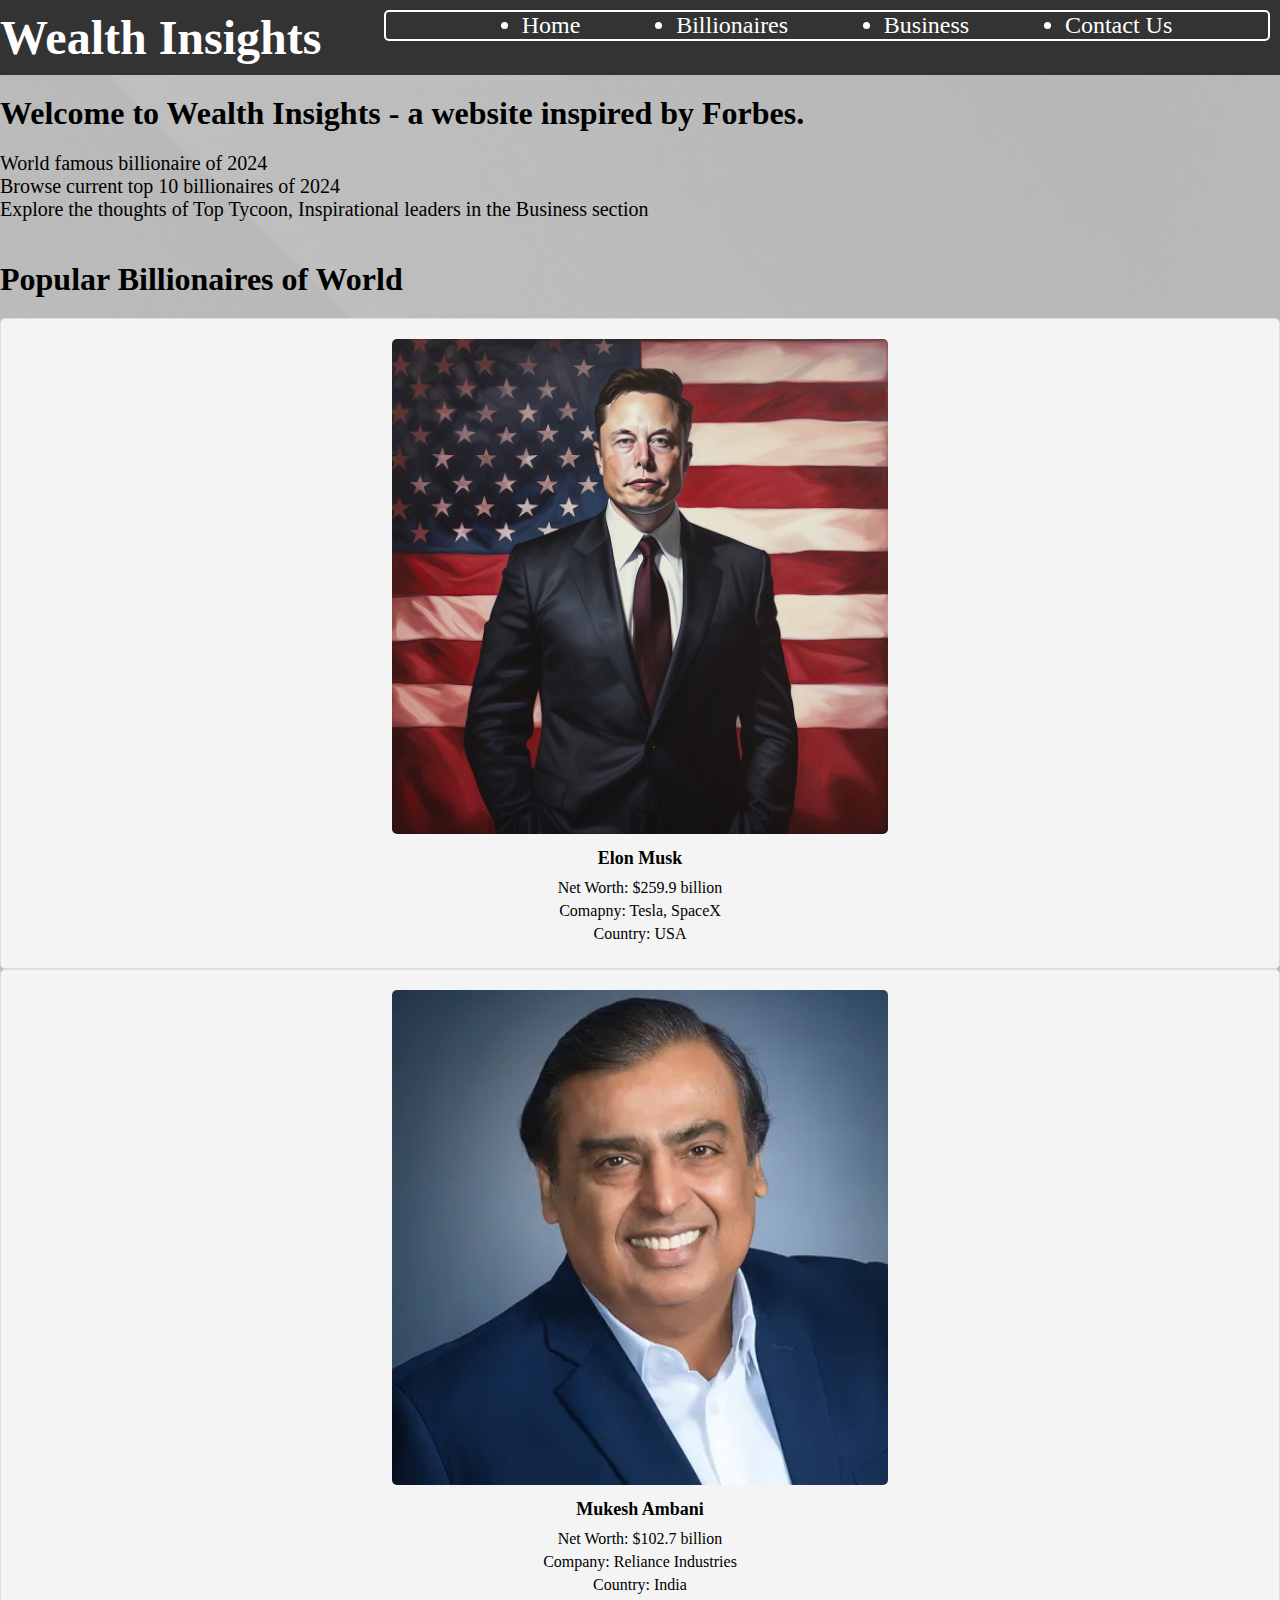
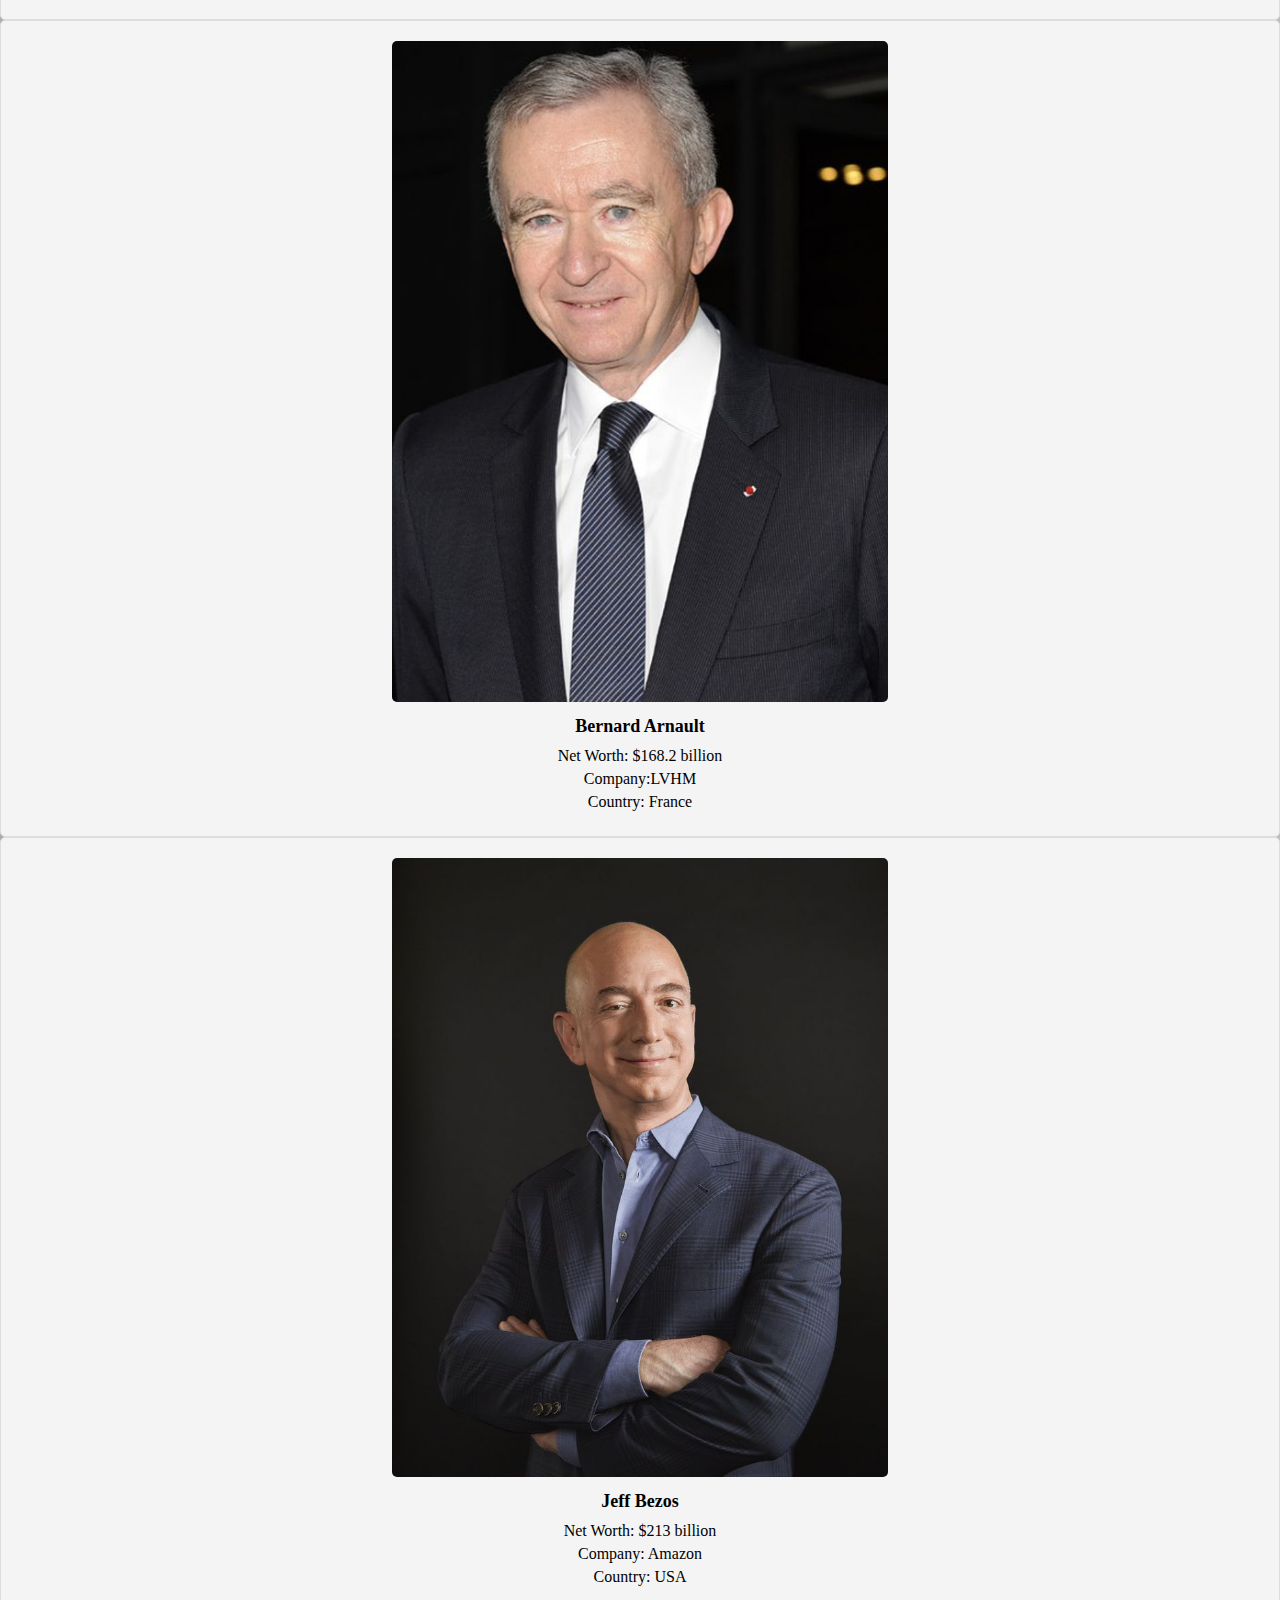
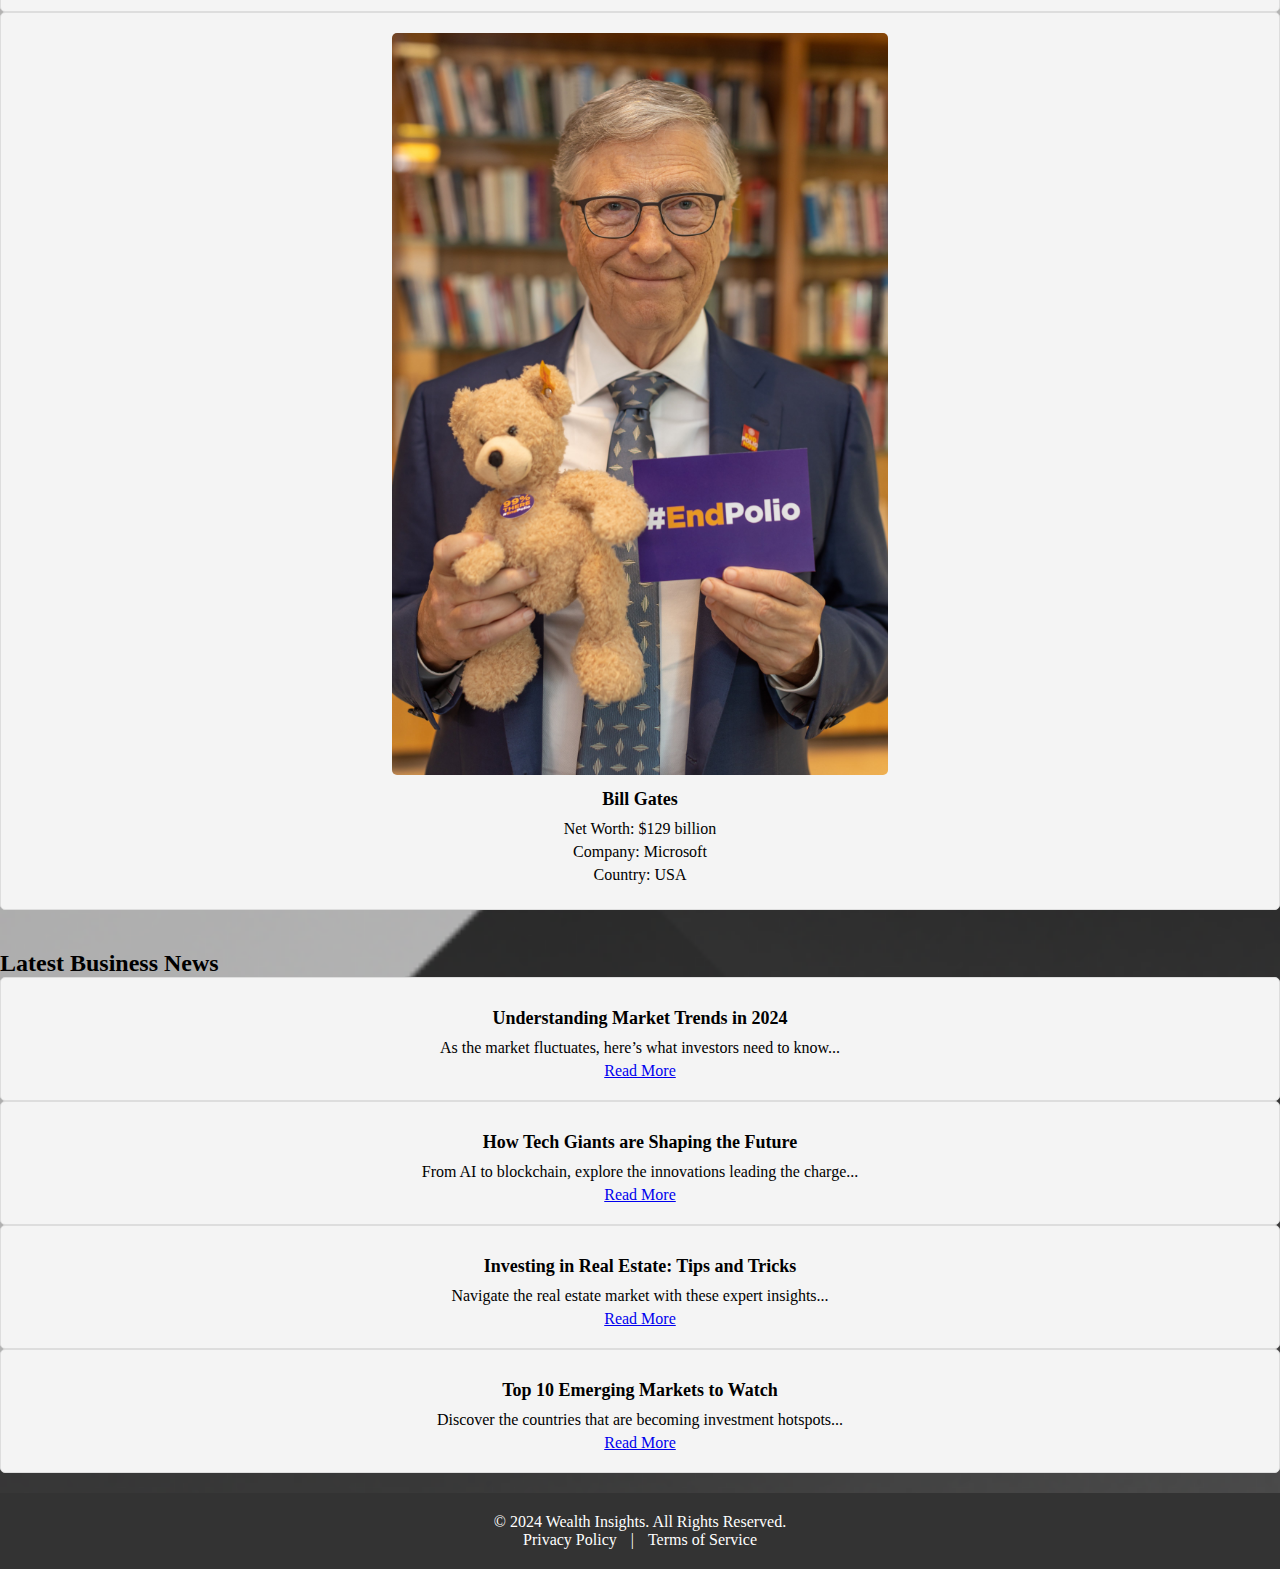
<file: wealth2/index.html>
<!DOCTYPE html>
<html lang="en">
<head>
    <meta charset="UTF-8">
    <meta name="viewport" content="width=device-width, initial-scale=1.0">
    <title>Wealth Insights</title>
    <link rel="stylesheet" href="style.css">
</head>
<body>
    
        <div class="header">
            <div id="logo"><h1 >Wealth Insights</h1></div>
                <div id="list">
                    <ul type="disc">
                        <li><a href="#home">Home</a></li>
                        <li><a href="billionaire.html">Billionaires</a></li>
                        <li><a href="business.html">Business </a></li>
                        <li><a href="contact_us.html">Contact Us</a></li>
                    </ul>
                </div>
        </div>

    
    <section id="home" class="main-content">
        <div class="famous">
            <h1>Welcome to Wealth Insights - a website inspired by Forbes.</h1>
            <p style="font-size: 20px;">World famous billionaire of 2024 </p>
            <p style="font-size: 20px;">Browse current top 10 billionaires of 2024</p>
            <p style="font-size: 20px;"> Explore the thoughts of Top Tycoon, Inspirational leaders in the Business section</p>
        </div>
    </section>

    
    <section id="billionaires" class="main-content">
        <div class="container">
            <h1>Popular Billionaires of World</h1>
            <article class="article-card">
                <img src="image/elon.jpg" alt="Elon Musk" style="width: 40%; height: 100;">
                <h3>Elon Musk</h3>
                <p>Net Worth: $259.9 billion</p>
                <p>Comapny: Tesla, SpaceX</p>
                <p>Country: USA</p>
            </article>
            <article class="article-card">
                <img src="image/ambani.webp" alt="Mukesh Ambani" style="width: 40%; height: 100;">
                <h3>Mukesh Ambani</h3>
                <p>Net Worth: $102.7 billion</p>
                <p>Company: Reliance Industries</p>
                <p>Country: India</p>
            </article>
            <article class="article-card">
                <img src="image/bernard2.jpg" alt="Bernard Arnault" style="width: 40%; height: 100;">
                <h3>Bernard Arnault</h3>
                <p>Net Worth: $168.2 billion</p>
                <p>Company:LVHM </p>
                <p>Country: France</p>
            </article>
            <article class="article-card">
                <img src="image/bezos.jpeg" alt="Jeff Bezos" style="width: 40%; height: 100;">
                <h3>Jeff Bezos</h3>
                <p>Net Worth: $213 billion</p>
                <p>Company: Amazon</p>
                <p>Country: USA</p>
            </article>
            <article class="article-card">
                <img src="image/gates2.jpg" alt="Bill Gates" style="width: 40%; height: 100;">
                <h3>Bill Gates</h3>
                <p>Net Worth: $129 billion</p>
                <p>Company: Microsoft</p>
                <p>Country: USA</p>
            </article>
           
        </div>
    </section>

    
    <section id="business" class="main-content">
        <div class="container">
            <h2>Latest Business News</h2>
            <article class="article-card">
                <h3>Understanding Market Trends in 2024</h3>
                <p>As the market fluctuates, here’s what investors need to know...</p>
                <a href="#">Read More</a>
            </article>
            <article class="article-card">
                <h3>How Tech Giants are Shaping the Future</h3>
                <p>From AI to blockchain, explore the innovations leading the charge...</p>
                <a href="#">Read More</a>
            </article>
            <article class="article-card">
                <h3>Investing in Real Estate: Tips and Tricks</h3>
                <p>Navigate the real estate market with these expert insights...</p>
                <a href="#">Read More</a>
            </article>
            <article class="article-card">
                <h3>Top 10 Emerging Markets to Watch</h3>
                <p>Discover the countries that are becoming investment hotspots...</p>
                <a href="#">Read More</a>
            </article>
        </div>
    </section>

    
    <footer class="footer">
        <div class="container">
            <p>&copy; 2024 Wealth Insights. All Rights Reserved.</p>
            <p><a href="#">Privacy Policy</a> | <a href="#">Terms of Service</a></p>
        </div>
    </footer>
</body>
</html>
</file>
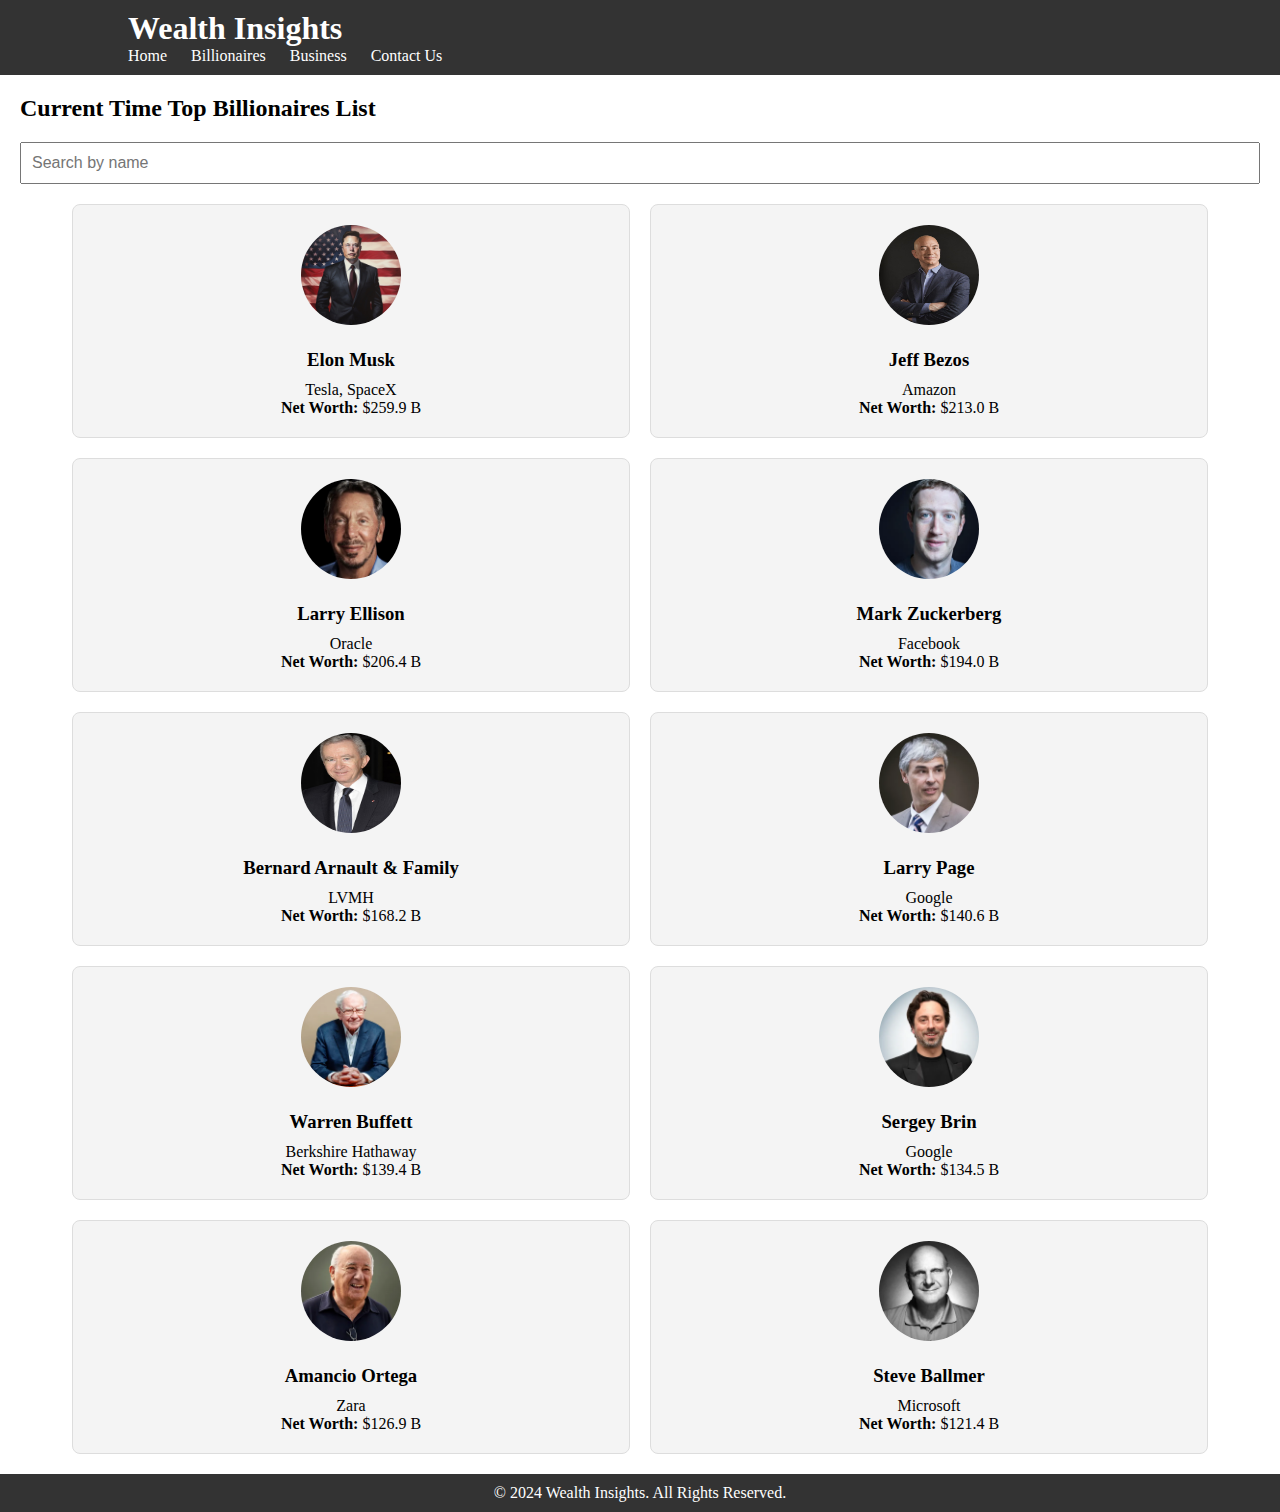
<file: wealth2/billionaire.html>
<!DOCTYPE html>
<html lang="en">
<head>
    <meta charset="UTF-8">
    <meta name="viewport" content="width=device-width, initial-scale=1.0">
    <title>Top Billionaires</title>
    <link rel="stylesheet" href="billionaire.css">
</head>
<body>
    <!-- Wrapper for the entire page content -->
    <div class="page-wrapper">

        <!-- Header Section -->
        <header class="header">
            <div class="container">
                <h1 class="logo">Wealth Insights</h1>
                <nav>
                    <ul>
                        <li><a href="index.html">Home</a></li>
                        <li><a href="billionaires.html">Billionaires</a></li>
                        <li><a href="business.html">Business</a></li>
                        <li><a href="contact_us.html">Contact Us</a></li>
                    </ul>
                </nav>
            </div>
        </header>

        <!-- Billionaires Page Content -->
        <section id="billionaires-page" class="main-content">
            <div class="container">
                <h2>Current Time Top Billionaires List</h2>
                <div class="search-bar">
                    <input type="text" placeholder="Search by name">
                </div>
                <div class="billionaire-list">
                    <!-- Billionaire Cards -->
                    <div class="billionaire-card">
                        <img src="image/elon.jpg" alt="Elon Musk"> 
                        <h3>Elon Musk</h3>
                        <p>Tesla, SpaceX</p>
                        <p><strong>Net Worth:</strong> $259.9 B</p>
                    </div>
                    <div class="billionaire-card">
                        <img src="image/bezos.jpeg" alt="Jeff Bezos">
                        <h3>Jeff Bezos</h3>
                        <p>Amazon</p>
                        <p><strong>Net Worth:</strong> $213.0 B</p>
                    </div>
                    <div class="billionaire-card">
                        <img src="image/larry.webp" alt="Larry Ellison">
                        <h3>Larry Ellison</h3>
                        <p>Oracle</p>
                        <p><strong>Net Worth:</strong> $206.4 B</p>
                    </div>
                    <div class="billionaire-card">
                        <img src="image/mark.webp" alt="Mark Zuckerberg">
                        <h3>Mark Zuckerberg</h3>
                        <p>Facebook</p>
                        <p><strong>Net Worth:</strong> $194.0 B</p>
                    </div>
                    <div class="billionaire-card">
                        <img src="image/bernard2.jpg" alt="Bernard Arnault & Family">
                        <h3>Bernard Arnault & Family</h3>
                        <p>LVMH</p>
                        <p><strong>Net Worth:</strong> $168.2 B</p>
                    </div>
                    <div class="billionaire-card">
                        <img src="image/larry page.webp" alt="Larry Page">
                        <h3>Larry Page</h3>
                        <p>Google</p>
                        <p><strong>Net Worth:</strong> $140.6 B</p>
                    </div>
                    <div class="billionaire-card">
                        <img src="image/buffet.webp" alt="Warren Buffett"> 
                        <h3>Warren Buffett</h3>
                        <p>Berkshire Hathaway</p>
                        <p><strong>Net Worth:</strong> $139.4 B</p>
                    </div>
                    <div class="billionaire-card">
                        <img src="image/sergey.webp" alt="Sergey Brin">
                        <h3>Sergey Brin</h3>
                        <p>Google</p>
                        <p><strong>Net Worth:</strong> $134.5 B</p>
                    </div>
                    <div class="billionaire-card">
                        <img src="image/ortega.webp" alt="Amancio Ortega">
                        <h3>Amancio Ortega</h3>
                        <p>Zara</p>
                        <p><strong>Net Worth:</strong> $126.9 B</p>
                    </div>
                    <div class="billionaire-card">
                        <img src="image/ballmer.webp" alt="Steve Ballmer">
                        <h3>Steve Ballmer</h3>
                        <p>Microsoft</p>
                        <p><strong>Net Worth:</strong> $121.4 B</p>
                    </div>
                </div>
            </div>
        </section>
    </div>

    <!-- Footer Section (outside the wrapper to ensure it stays at the bottom) -->
    <footer class="footer">
        <div class="container">
            <p>&copy; 2024 Wealth Insights. All Rights Reserved.</p>
        </div>
    </footer>
</body>
</html>
</file>
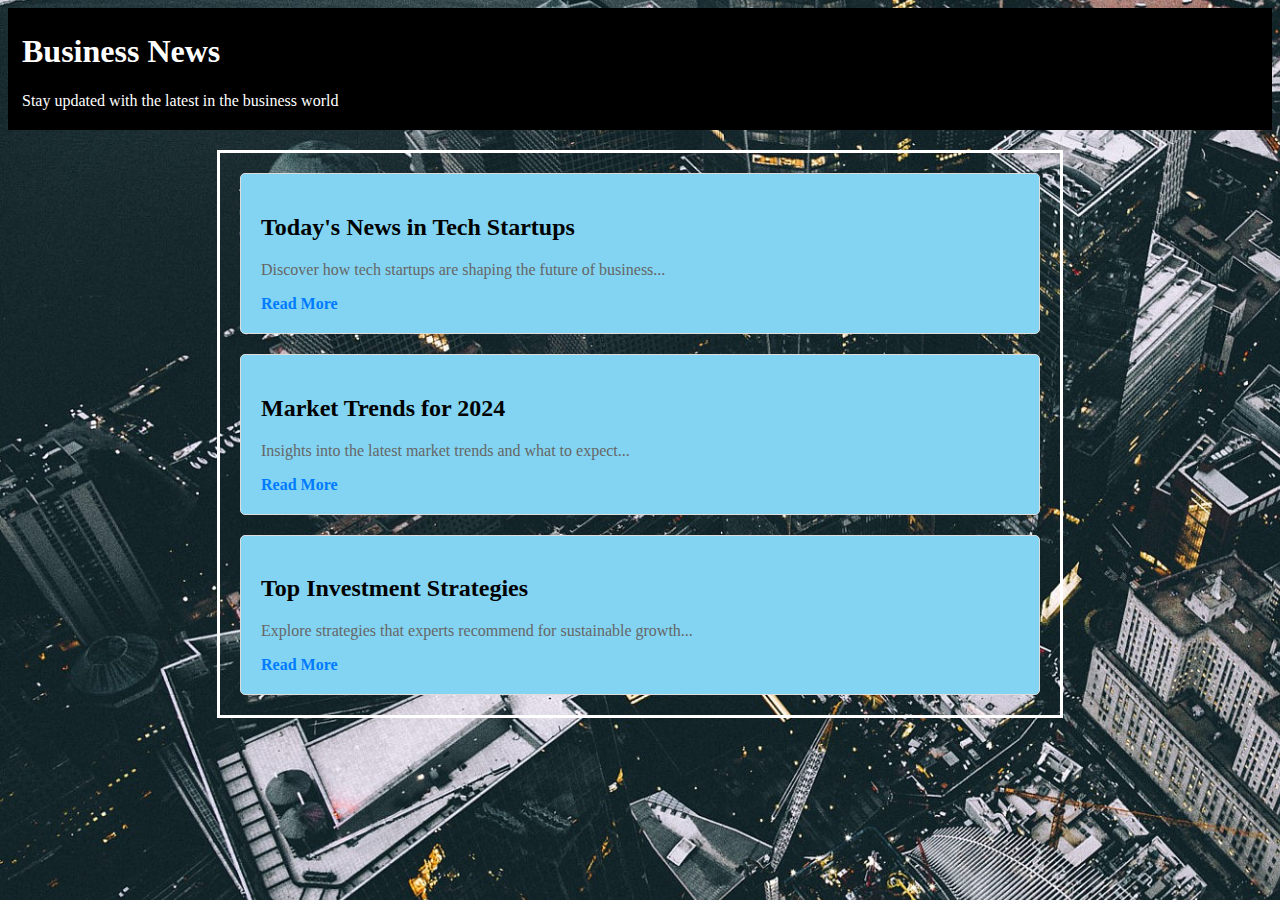
<file: wealth2/business.html>
<!DOCTYPE html>
<html lang="en">
<head>
    <meta charset="UTF-8">
    <meta name="viewport" content="width=device-width, initial-scale=1.0">
    <title>Business | Wealth Insights</title>
    <link rel="stylesheet" href="business.css">
</head>
<body>
    <div id="news">
    <header>
        <h1>Business News</h1>
        <p>Stay updated with the latest in the business world</p>
    </header>
</div>

    
    <div class="articles">
        <div class="article">
            <h2>Today's News in Tech Startups</h2>
            <p>Discover how tech startups are shaping the future of business...</p>
            <a href="article1.html" class="read-more">Read More</a>
        </div>

        <div class="article">
            <h2>Market Trends for 2024</h2>
            <p>Insights into the latest market trends and what to expect...</p>
            <a href="article2.html" class="read-more">Read More</a>
        </div>

        <div class="article">
            <h2>Top Investment Strategies</h2>
            <p>Explore strategies that experts recommend for sustainable growth...</p>
            <a href="article3.html" class="read-more">Read More</a>
        </div>
    </div>
</body>
</html>
</file>
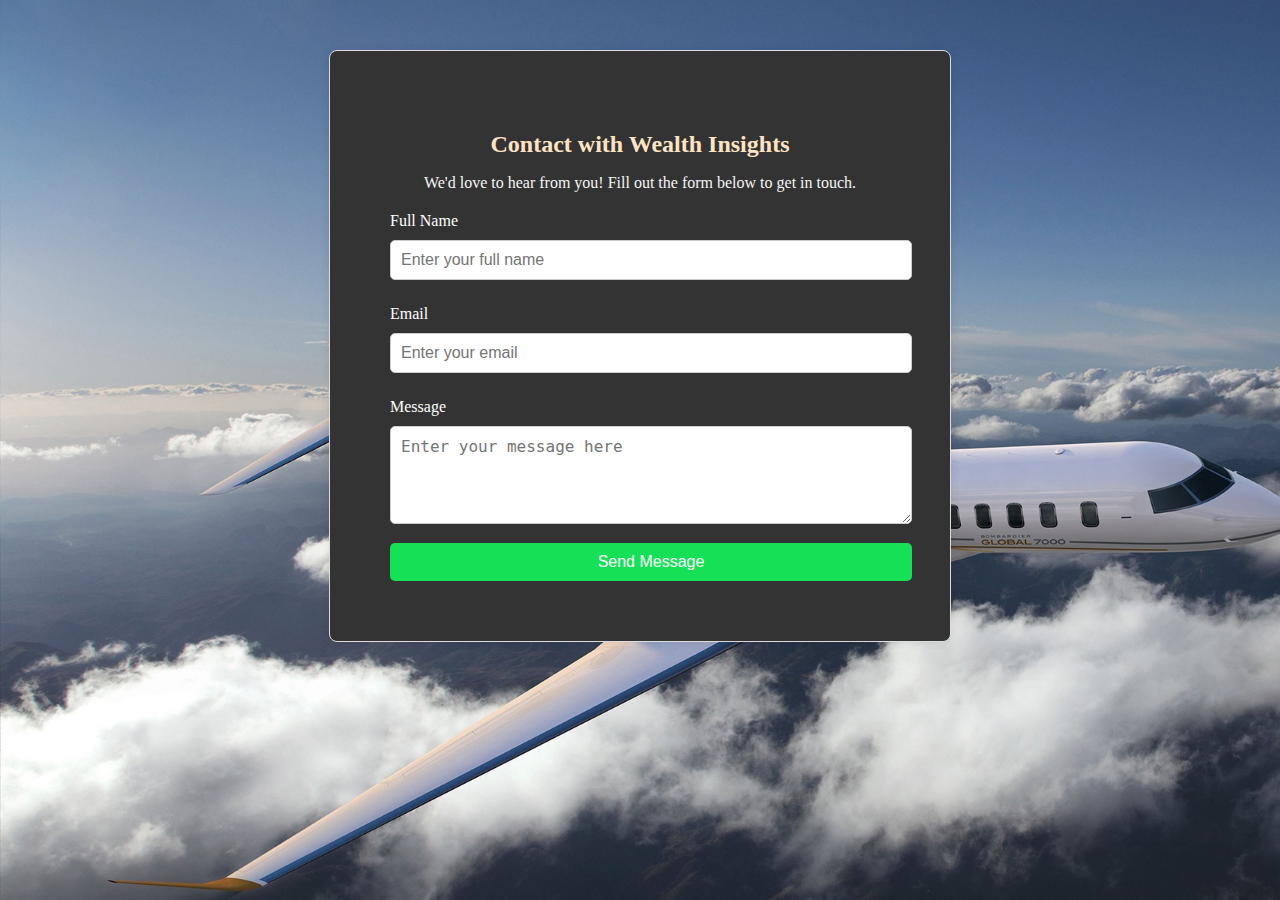
<file: wealth2/contact_us.html>
<!DOCTYPE html>
<html lang="en">
<head>
    <meta charset="UTF-8">
    <meta name="viewport" content="width=device-width, initial-scale=1.0">
    <title>Contact Us | Wealth Insights</title>
    <link rel="stylesheet" href="contact_us.css">
</head>
<body>
    <div class="contact-container">
        <h2>Contact with Wealth Insights</h2>
        <p>We'd love to hear from you! Fill out the form below to get in touch.</p>
        
        <form action="https://formspree.io/f/xwpkoybg" method="post">
            <label for="name">Full Name</label>
            <input type="text" id="name" name="name" required placeholder="Enter your full name">

            <label for="email">Email</label>
            <input type="email" id="email" name="email" required placeholder="Enter your email">

            <label for="message">Message</label>
            <textarea id="message" name="message" required placeholder="Enter your message here" rows="4"></textarea>

            <button type="submit" class="contact-button">Send Message</button>
        </form>
    </div>
</body>
</html>
</file>
<file: wealth2/style.css>
body {
    background-image: url(image/wallhaven-gray.png);
    background-size: cover;
    
     
 }

* {
    margin: 0px;
    padding: 10;
    box-sizing: border-box;
}


#container {
    display: flex;
    width: 100%;
    max-width: 1800px;
    margin: 0 auto;
   
}
.famous{
    height: 90px auto;
}
#box{
    display: flex;
    width: 100%;
}
#logo{
    width: 30%;
}
#list{
    width: 70%;
    padding-right: 10px;
}
#list ul {
   
    display: flex;
    justify-content:space-evenly;
    border: solid 2px;
    border-radius: 5px;
    
}
#list ul li a{
    text-decoration: none;
    color: white;
}


.header {
    background-color: #333;
    color: #fff;
    padding: 10px 0;
    display: flex;
    justify-content: space-between;
    align-items: centre;
    font-size: x-large;
    width: 100%;
    height: 66px auto;
}

.header .logo {
    font-size: 100%;
    font-weight: bold;
}

.header nav ul {
    list-style: none;
    display: flex;
    font-size: 200%;
}

.header nav ul li {
    margin-left: 50px;
}

.header nav ul li a {
    color: #fff;
    text-decoration: none;
}


.main-content {
    padding: 20px 0;
}

.main-content h1 {
    font-size:xx-large;
    margin-bottom: 20px;
}

.featured-articles, .latest-articles {
    display: grid;
    grid-template-columns: repeat(auto-fill, minmax(220px, 1fr));
    gap: 20px;
}

.article-card {
    background-color: #f4f4f4;
    border: 1px solid #ddd;
    border-radius: 5px;
    padding: 20px;
    text-align: center;
}

.article-card img {
    width: 100%;
    height: auto;
    border-radius: 5px;
    
}

.article-card h2 {
    font-size: 22px;
    margin: 10px 0;
}

.article-card h3 {
    font-size: 18px;
    margin: 10px 0;
}

.article-card p {
    margin: 5px 0;
}

.read-more {
    display: inline-block;
    margin-top: 10px;
    padding: 10px 15px;
    background-color: #007bff;
    color: #fff;
    text-decoration: none;
    border-radius: 5px;
}


.footer {
    background-color: #333;
    color: #fff;
    text-align: center;
    padding: 20px 0;
}

.footer a {
    color: #fff;
    text-decoration: none;
    margin: 0 10px;
}
</file>
<file: wealth2/billionaire.css>
* {
    margin: 0;
    padding: 0;
    box-sizing: border-box;
}

body, html {
    height: 100%;
    display: flex;
    flex-direction: column;
}

.page-wrapper {
    flex: 1;
}

.header {
    background: #333;
    color: #fff;
    padding: 10px 0;
}

.header .container {
    width: 80%;
    margin: auto;
    overflow: hidden;
}

.header nav ul {
    list-style: none;
    padding: 0;
}

.header nav ul li {
    display: inline;
    margin-right: 20px;
}

.header nav ul li a {
    color: #fff;
    text-decoration: none;
}

.main-content {
    padding: 20px;
}

.search-bar input[type="text"] {
    width: 100%;
    padding: 10px;
    margin: 20px 0;
    font-size: 1rem;
}

/* Updated billionaire list styling for two cards per row */
.billionaire-list {
    display: flex;
    flex-wrap: wrap;
    gap: 20px;
    justify-content: center;
}

.billionaire-card {
    background-color: #f4f4f4;
    border: 1px solid #ddd;
    border-radius: 8px;
    padding: 20px;
    text-align: center;
    width: 45%; /* Set width to 45% to fit two per row with gap */
    box-sizing: border-box;
}

.billionaire-card img {
    width: 100px;
    height: 100px;
    border-radius: 50%;
    margin-bottom: 10px;
}

.billionaire-card h3 {
    margin: 10px 0;
}

/* Footer Styling */
.footer {
    background: #333;
    color: #fff;
    text-align: center;
    padding: 10px 0;
    margin-top: auto;
}

.footer a {
    color: #fff;
}
</file>
<file: wealth2/business.css>
body{
    background-image: url('image/wallhaven-city.png');
}

.articles {
    display: flex;
    flex-direction: column;
    gap: 20px;
    max-width: 800px;
    margin: auto;
    padding: 20px;
    border: 3px solid white;
    margin-top: 20px;
}

.article {
    padding: 20px;
    border: 1px solid #ddd;
    border-radius: 5px;
    background-color:rgb(130, 212, 242);
}

.article h2 {
    font-size: 1.5rem;
    color:black;
}

.article p {
    color: #666;
}

.read-more {
    color: #007bff;
    text-decoration: none;
    font-weight: bold;
}

.read-more:hover {
    text-decoration: underline;
    background-color: #16e156;
}


.full-article {
    max-width: 800px;
    margin: 20px auto;
    padding: 20px;
    border: 1px solid #ddd;
    border-radius: 5px;
    background-color: #ddd;
}

.back-link {
    display: inline-block;
    margin: 20px auto;
    color: #007bff;
    text-decoration: none;
    font-weight: bold;
}

.back-link:hover {
    text-decoration: underline;
}
#news{
    border: solid 4px black;
    background-color:black;
    color: white;
    padding-left: 10px;
}
</file>
<file: wealth2/contact_us.css>
body{
    background-image: url('image/wallhaven-plane.png');
}

.contact-container {
    width: 100%;
    max-width: 500px;
    margin: 50px auto;
    padding: 60px;
    border: 1px solid #ddd;
    border-radius: 8px;
    background-color: white;
    box-shadow: 0 0 10px rgba(0, 0, 0, 0.1);
    text-align: center;
    background-color:#333;
}

.contact-container h2 {
    margin-bottom: 10px;
    color: bisque;
}

.contact-container p {
    color: whitesmoke;
    margin-bottom: 20px;
}

.contact-container label {
    display: block;
    text-align: left;
    margin: 10px 0 5px;
    color:white;
}

.contact-container input[type="text"],
.contact-container input[type="email"],
.contact-container textarea {
    width: 100%;
    padding: 10px;
    margin: 5px 0 15px;
    border: 1px solid #ccc;
    border-radius: 5px;
    font-size: 1rem;
}

.contact-button {
    width: 522px;
    padding: 10px;
    background-color:#16e156;
    color: #fff;
    border: none;
    border-radius: 5px;
    font-size: 1rem;
    cursor: pointer;
}

.contact-button:hover {
    background-color: #ec5509;
}
</file>
